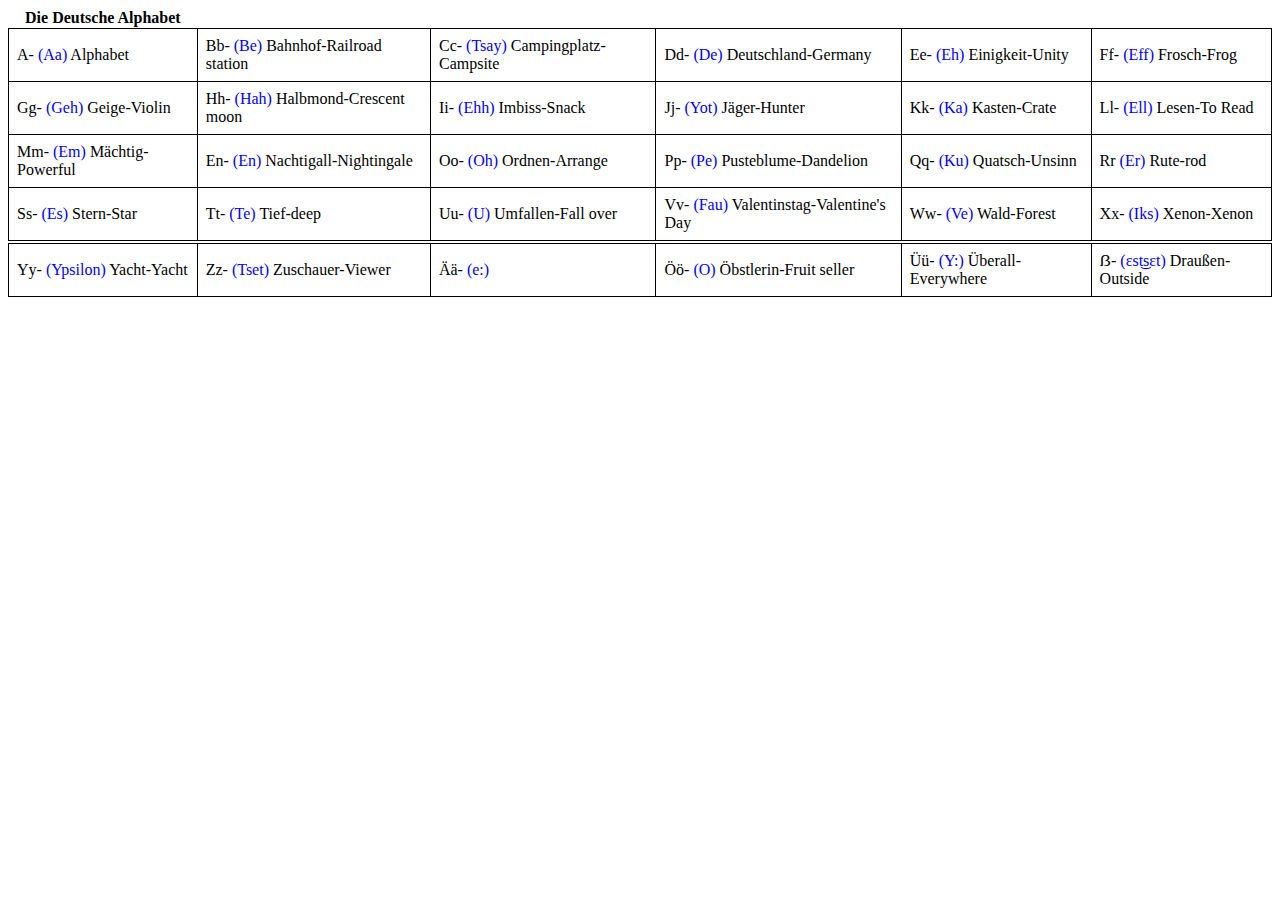
<file: Deutsch. lecktion 1.html>
<!DOCTYPE html>
<html lang="en">
<head>
    <meta charset="UTF-8">
    <meta name="viewport" content="width=device-width, initial-scale=1.0">
    <title>Deutsch lektion 1</title>
    <link rel=stylesheet href="Css Files Deutsch/Deutsch lektion 1.css">
</head>
<body>

    <table class="Deutsche-Alphabet">
        <th>Die Deutsche Alphabet</th>
        <tr></tr>
            <td>
                A-
                <span 
                  onclick="document.getElementById('audioAa').play()" 
                  style="cursor: pointer; color: blue;">
                  (Aa)
                </span> Alphabet
                <audio id="audioAa" style="display: none;">
                  <source src="Voice covers Deutsch/Klaus-7634584.mp3" type="audio/mpeg">
                </audio>
              </td>
              <td>
                Bb-
                <span onclick="document.getElementById('audioBe').play()" style="cursor: pointer; color: blue;">
                  (Be)
                </span>
                Bahnhof-Railroad station
              
                <audio id="audioBe" style="display: none;">
                  <source src="Voice covers Deutsch/Klaus-7634817.mp3" type="audio/mpeg">
                </audio>
              </td>
              <td>
                Cc-
                <span onclick="document.getElementById('audioTsay').play()" style="cursor: pointer; color: blue;">
                  (Tsay)
                </span>
                Campingplatz-Campsite
              
                <audio id="audioTsay" style="display: none;">
                  <source src="Voice covers Deutsch/Klaus-7634934.mp3" type="audio/mpeg">
                </audio>
              </td>
              <td>
                Dd-
                <span onclick="document.getElementById('audioDe').play()" style="cursor: pointer; color: blue;">
                  (De)
                </span>
                Deutschland-Germany
              
                <audio id="audioDe" style="display: none;">
                  <source src="Voice covers Deutsch/Klaus-7635309.mp3" type="audio/mpeg">
                </audio>
              </td>
              <td>
                Ee-
                <span onclick="document.getElementById('audioEh').play()" style="cursor: pointer; color: blue;">
                  (Eh)
                </span>
                Einigkeit-Unity
              
                <audio id="audioEh" style="display: none;">
                  <source src="Voice covers Deutsch/Klaus-7635384.mp3" type="audio/mpeg">
                </audio>
              </td>
              <td>
                Ff-
                <span onclick="document.getElementById('audioEff').play()" style="cursor: pointer; color: blue;">
                  (Eff)
                </span>
                Frosch-Frog
              
                <audio id="audioEff" style="display: none;">
                  <source src="Voice covers Deutsch/Klaus-7635438.mp3" type="audio/mpeg">
                </audio>
              </td>
            </tr>
            <tr>
                <td>
                    Gg-
                    <span onclick="document.getElementById('audioGeh').play()" style="cursor: pointer; color: blue;">
                      (Geh)
                    </span>
                    Geige-Violin
                  
                    <audio id="audioGeh" style="display: none;">
                      <source src="Voice covers Deutsch/Klaus-7635501.mp3" type="audio/mpeg">
                    </audio></td>
                    <td>
                        Hh-
                        <span onclick="document.getElementById('audioHah').play()" style="cursor: pointer; color: blue;">
                          (Hah)
                        </span>
                        Halbmond-Crescent moon
                      
                        <audio id="audioHah" style="display: none;">
                          <source src="Voice covers Deutsch/Klaus-7635601.mp3" type="audio/mpeg">
                        </audio></td>
                        <td>
                            Ii-
                            <span onclick="document.getElementById('audioEhh').play()" style="cursor: pointer; color: blue;">
                              (Ehh)
                            </span>
                            Imbiss-Snack
                          
                            <audio id="audioEhh" style="display: none;">
                              <source src="Voice covers Deutsch/Klaus-7635645.mp3" type="audio/mpeg">
                            </audio>
                          </td>
                        <td>
                            Jj-
                            <span onclick="document.getElementById('audioYot').play()" style="cursor: pointer; color: blue;">
                              (Yot)
                            </span>
                            Jäger-Hunter
                          
                            <audio id="audioYot" style="display: none;">
                              <source src="Voice covers Deutsch/Klaus-7635719.mp3" type="audio/mpeg">
                            </audio></td>
                            <td>
                                Kk-
                                <span onclick="document.getElementById('audioKa').play()" style="cursor: pointer; color: blue;">
                                  (Ka)
                                </span>
                                Kasten-Crate
                              
                                <audio id="audioKa" style="display: none;">
                                  <source src="Voice covers Deutsch/Klaus-7635786.mp3" type="audio/mpeg">
                                </audio>
                            </td></audio>
                            <td>
                                Ll-
                                <span onclick="document.getElementById('audioEll').play()" style="cursor: pointer; color: blue;">
                                  (Ell)
                                </span>
                                Lesen-To Read
                              
                                <audio id="audioEll" style="display: none;">
                                  <source src="Voice covers Deutsch/Klaus-7635804.mp3" type="audio/mpeg">
                                </audio>
                            </td></tr>
                            <tr>
                                <td>
                                    Mm-
                                    <span onclick="document.getElementById('audioEm').play()" style="cursor: pointer; color: blue;">
                                      (Em)
                                    </span>
                                    Mächtig-Powerful
                                  
                                    <audio id="audioEm" style="display: none;">
                                      <source src="Voice covers Deutsch/Klaus-7637290.mp3" type="audio/mpeg">
                                    </audio></td>
                                    <td>
                                        En-
                                        <span onclick="document.getElementById('audioEn').play()" style="cursor: pointer; color: blue;">
                                          (En)
                                        </span>
                                        Nachtigall-Nightingale
                                        <audio id="audioEn" style="display: none;">
                                            <source src="Voice covers Deutsch/Klaus-7637360.mp3" type="audio/mpeg">
                                        </audio></td>
                                        <td>
                                            Oo-
                                            <span onclick="document.getElementById('audioOh').play()" style="cursor: pointer; color: blue;">
                                              (Oh)
                                            </span>
                                            Ordnen-Arrange
                                          
                                            <audio id="audioOh" style="display: none;">
                                              <source src="Voice covers Deutsch/Klaus-7637403.mp3" type="audio/mpeg">
                                            </audio></td>
                                            <td>
                                                Pp-
                                                <span onclick="document.getElementById('audioPe').play()" style="cursor: pointer; color: blue;">
                                                  (Pe)
                                                </span>
                                                Pusteblume-Dandelion
                                                <audio id="audioPe" style="display: none;">
                                                    <source src="Voice covers Deutsch/Klaus-7637465.mp3" type="audio/mpeg">
                                                </audio></td>
                                          <td>
                                            Qq-
                                            <span onclick="document.getElementById('audioKu').play()" style="cursor: pointer; color: blue;">
                                              (Ku)
                                            </span>
                                            Quatsch-Unsinn
                                            <audio id="audioKu" style="display: none;">
                                              <source src="Voice covers Deutsch/Klaus-7637517.mp3" type="audio/mpeg">
                                            </audio></td>
                                            <td>
                                                Rr
                                                <span onclick="document.getElementById('audioEr').play()" style="cursor: pointer; color: blue;">
                                                  (Er)
                                                </span>
                                                Rute-rod
                                                <audio id="audioEr" style="display: none;">
                                                    <source src="Voice covers Deutsch/Klaus-7637549.mp3" type="audio/mpeg">
                                                </audio></td></tr>
                                                <tr>
                                                    <td>
                                                        Ss-
                                                        <span onclick="document.getElementById('audioEs').play()" style="cursor: pointer; color: blue;">
                                                          (Es)
                                                        </span>
                                                        Stern-Star
                                                      
                                                        <audio id="audioEs" style="display: none;">
                                                          <source src="Voice covers Deutsch/Klaus-7637608.mp3" type="audio/mpeg">
                                                        </audio></td>
                                                        <td>
                                                            Tt-
                                                            <span onclick="document.getElementById('audioTe').play()" style="cursor: pointer; color: blue;">
                                                              (Te)
                                                            </span>
                                                            Tief-deep
                                                            <audio id="audioTe" style="display: none;">
                                                                <source src="Voice covers Deutsch/Klaus-7639137.mp3" type="audio/mpeg">
                                                            </audio></td>
                                                      <td>
                                                        Uu-
                                                        <span onclick="document.getElementById('audioUu').play()" style="cursor: pointer; color: blue;">
                                                          (U)
                                                        </span>
                                                        Umfallen-Fall over
                                                        <audio id="audioUu" style="display: none;">
                                                          <source src="Voice covers Deutsch/Klaus-7639179.mp3" type="audio/mpeg">
                                                        </audio>
                                                        <td>
                                                            Vv-
                                                            <span onclick="document.getElementById('audioVv').play()" style="cursor: pointer; color: blue;">
                                                              (Fau)
                                                            </span>
                                                            Valentinstag-Valentine's Day
                                                            <audio id="audioVv" style="display: none;">
                                                                <source src="Voice covers Deutsch/Klaus-7639226.mp3" type="audio/mpeg">
                                                            </audio></td>
                                                            <td>
                                                                Ww-
                                                                <span onclick="document.getElementById('audioVe').play()" style="cursor: pointer; color: blue;">
                                                                  (Ve)
                                                                </span>
                                                                Wald-Forest
                                                              
                                                                <audio id="audioVe" style="display: none;">
                                                                  <source src="Voice covers Deutsch/Klaus-7639270.mp3" type="audio/mpeg">
                                                                </audio></td>
                                                                <td>
                                                                    Xx-
                                                                    <span onclick="document.getElementById('audioIks').play()" style="cursor: pointer; color: blue;">
                                                                      (Iks)
                                                                    </span>
                                                                    Xenon-Xenon
                                                                    <audio id="audioIks" style="display: none;">
                                                                      <source src="Voice covers Deutsch/Klaus-7639292.mp3" type="audio/mpeg">
                                                                    </audio></td></tr>
                                                                    <th>
                                                                    <tr>
                                                                    <td>Yy-
                                                                    <span onclick="document.getElementById('audioYpsilon').play()" style="cursor: pointer; color: blue;">
                                                                      (Ypsilon)
                                                                    </span>
                                                                    Yacht-Yacht
                                                                    <audio id="audioYpsilon" style="display: none;">
                                                                      <source src="Voice covers Deutsch/Klaus-7639322.mp3" type="audio/mpeg">
                                                                    </audio></td>
                                                                    <td>
                                                                        Zz-
                                                                        <span onclick="document.getElementById('audioTset').play()" style="cursor: pointer; color: blue;">
                                                                          (Tset)
                                                                        </span>
                                                                        Zuschauer-Viewer
                                                                        <audio id="audioTset" style="display: none;">
                                                                          <source src="Voice covers Deutsch/Klaus-7639365.mp3" type="audio/mpeg">
                                                                        </audio></td>
                                                                        <td>
                                                                            Ää-
                                                                            <span onclick="document.getElementById('audioAe').play()" style="cursor: pointer; color: blue;">
                                                                              (e:)
                                                                            </span>
                                                                          
                                                                            <audio id="audioAe" style="display: none;">
                                                                              <source src="Voice covers Deutsch/Klaus-7639403.mp3" type="audio/mpeg">
                                                                            </audio></td>
                                                                            <td>
                                                                                Öö-
                                                                                <span onclick="document.getElementById('audioOe').play()" style="cursor: pointer; color: blue;">
                                                                                  (O)
                                                                                </span>
                                                                                Öbstlerin-Fruit seller
                                                                                <audio id="audioOe" style="display: none;">
                                                                                  <source src="Voice covers Deutsch/Klaus-7642244.mp3" type="audio/mpeg">
                                                                                </audio></td>
                                                                                <td>
                                                                                  Üü-
                                                                                  <span onclick="document.getElementById('audioUe').play()" style="cursor: pointer; color: blue;">
                                                                                    (Y:)
                                                                                  </span>
                                                                                  Überall-Everywhere
                                                                                  
                                                                                  <audio id="audioUe" style="display: none;">
                                                                                    <source src="Voice covers Deutsch/Klaus-7642412.mp3" type="audio/mpeg">
                                                                                  </audio></td>
                                                                                  <td>
                                                                                    ẞ-
                                                                                    <span onclick="document.getElementById('audioEszett').play()" style="cursor: pointer; color: blue;">
                                                                                      (ɛst͜sɛt)
                                                                                    </span>
                                                                                    Draußen-Outside
                                                                                    <audio id="audioEszett" style="display: none;">
                                                                                      <source src="Voice covers Deutsch/Klaus-7642488.mp3" type="audio/mpeg">
                                                                                    </audio></td></tr>
                                                                            

</html>                                                     </tr></th>
    </table>
</body>
</html></audio>
</file>
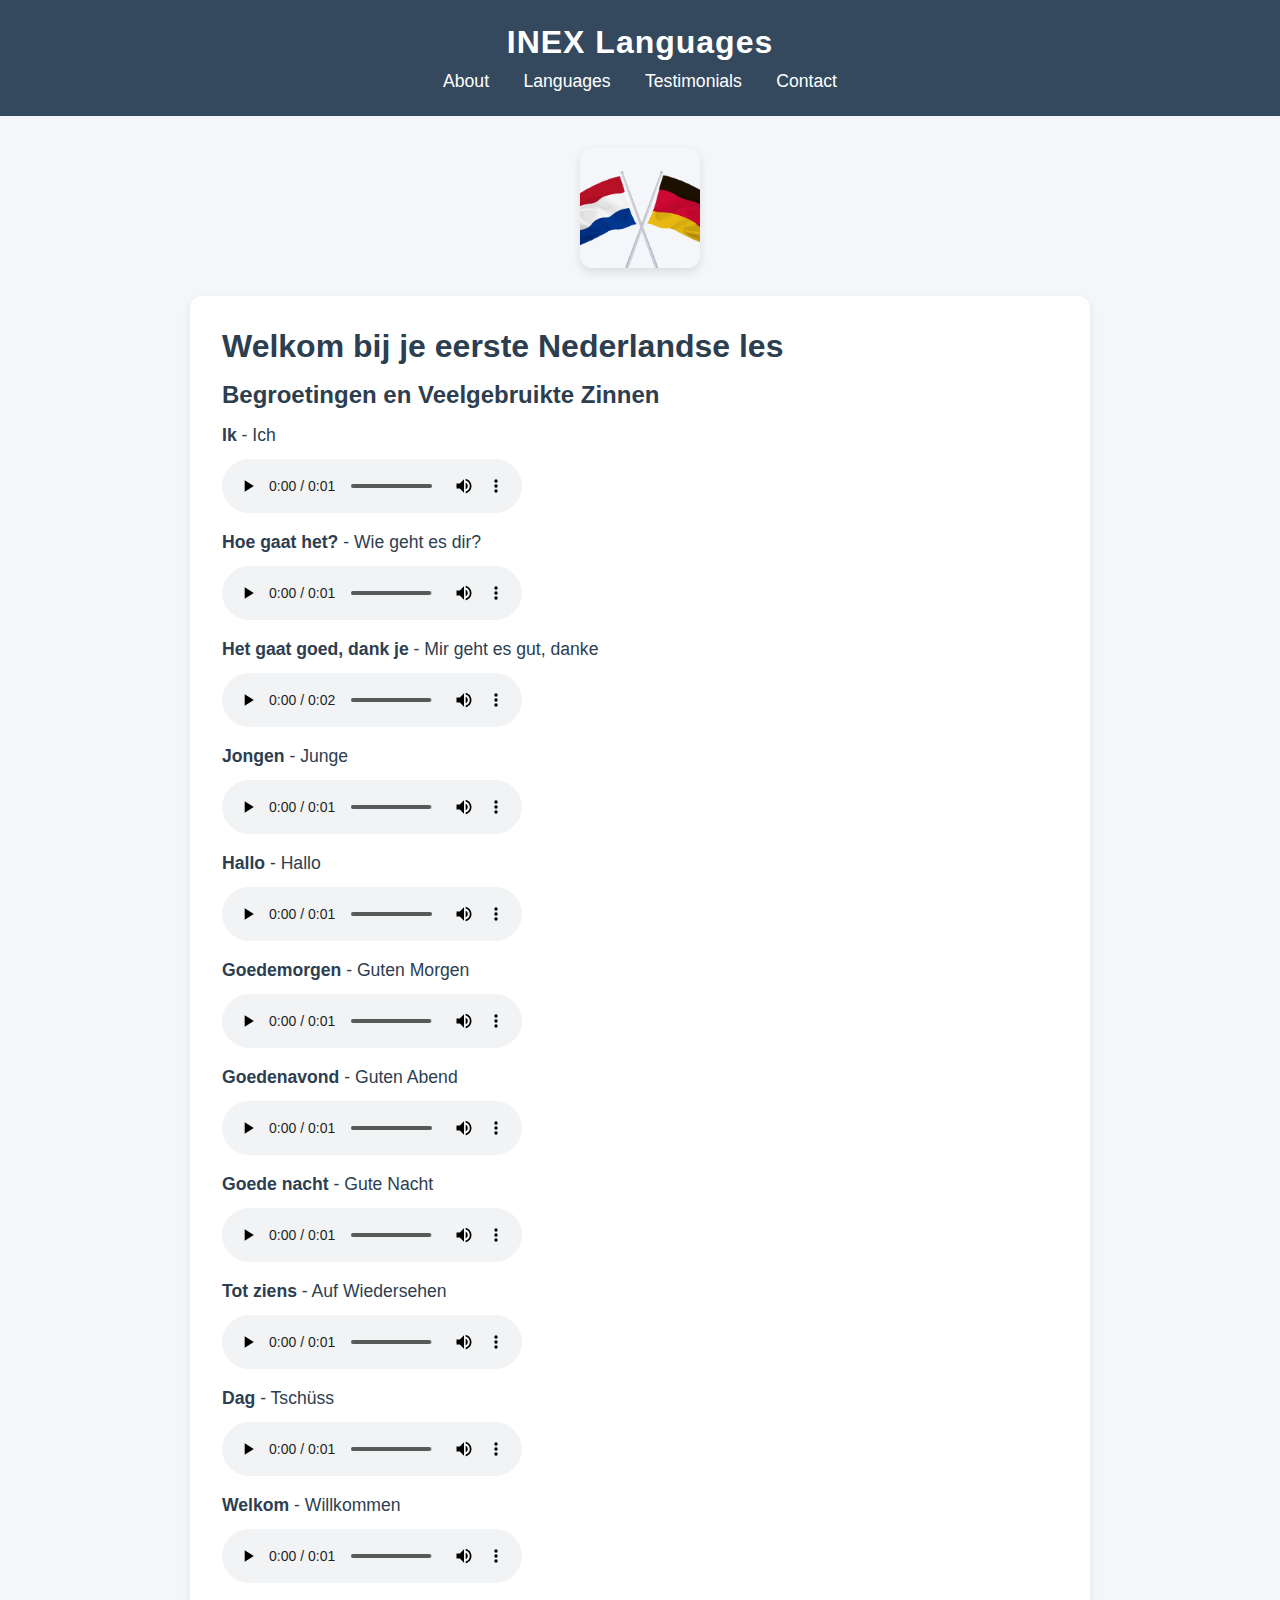
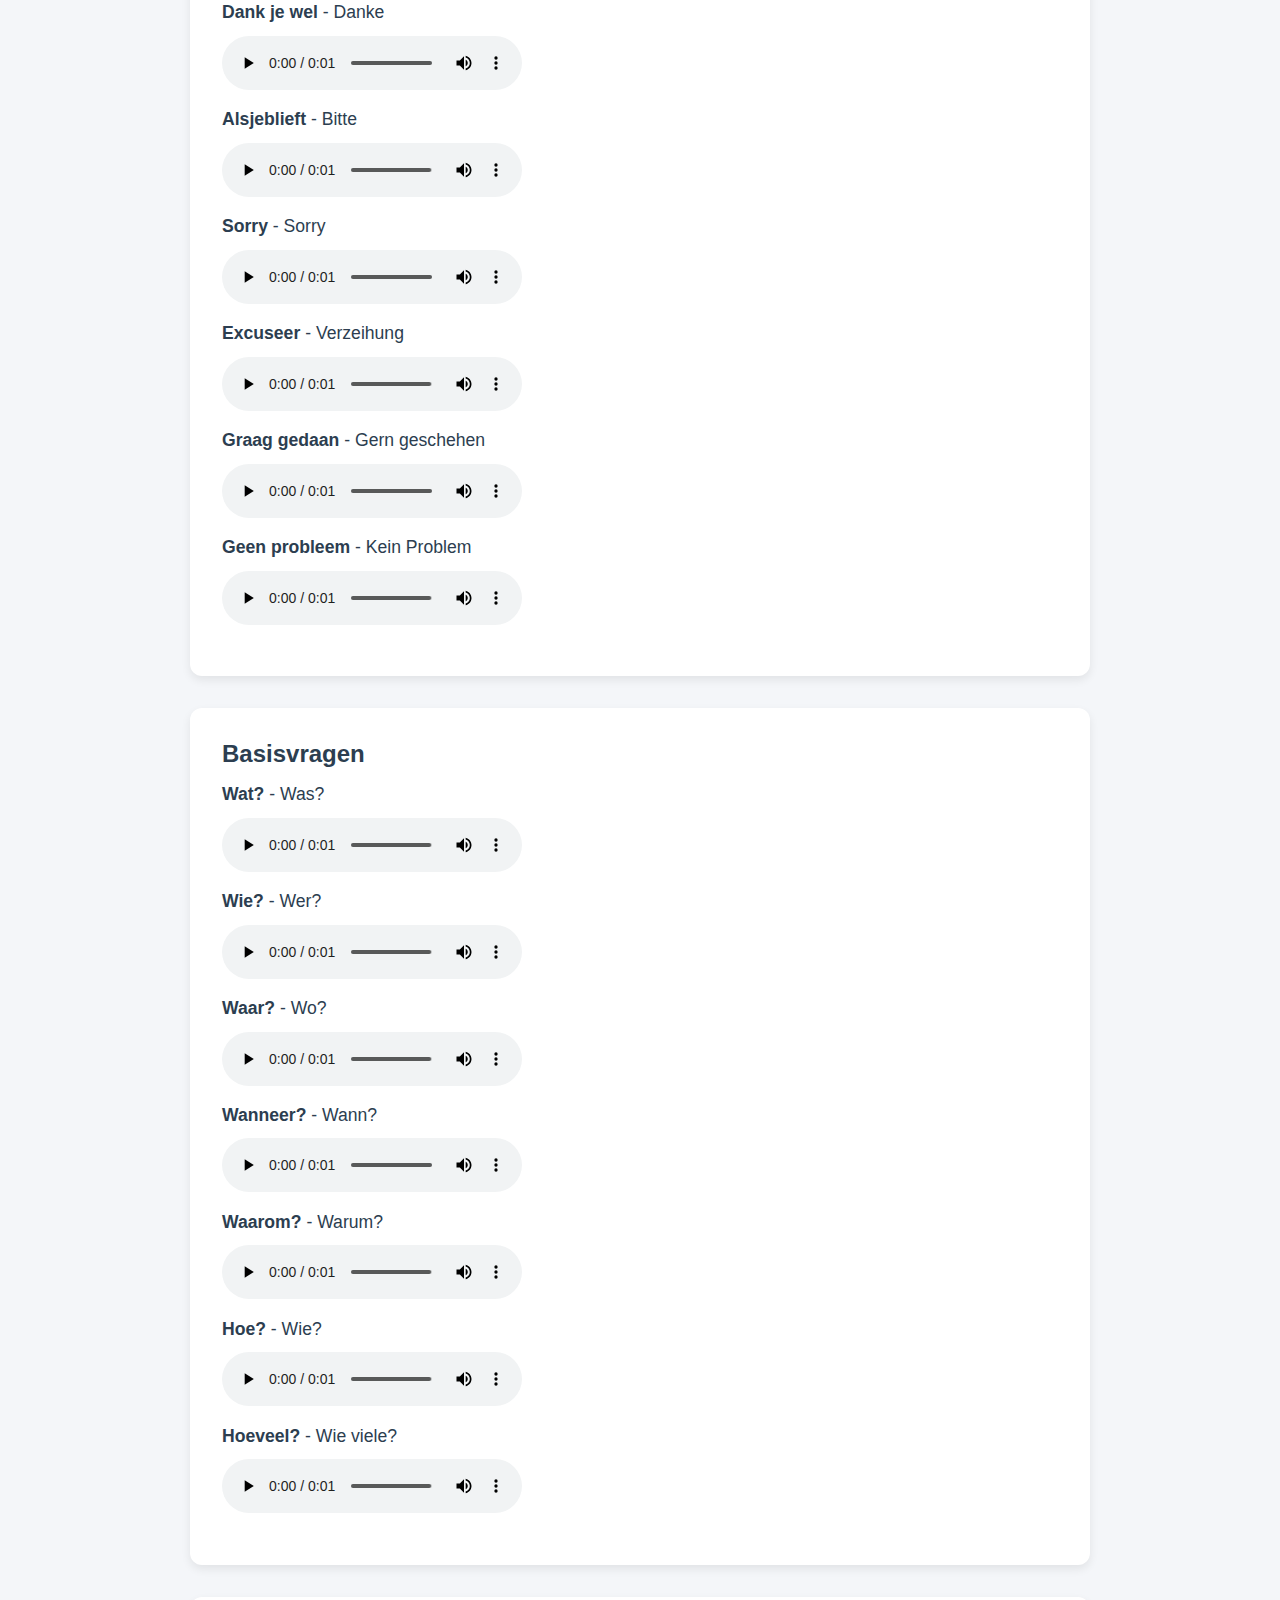
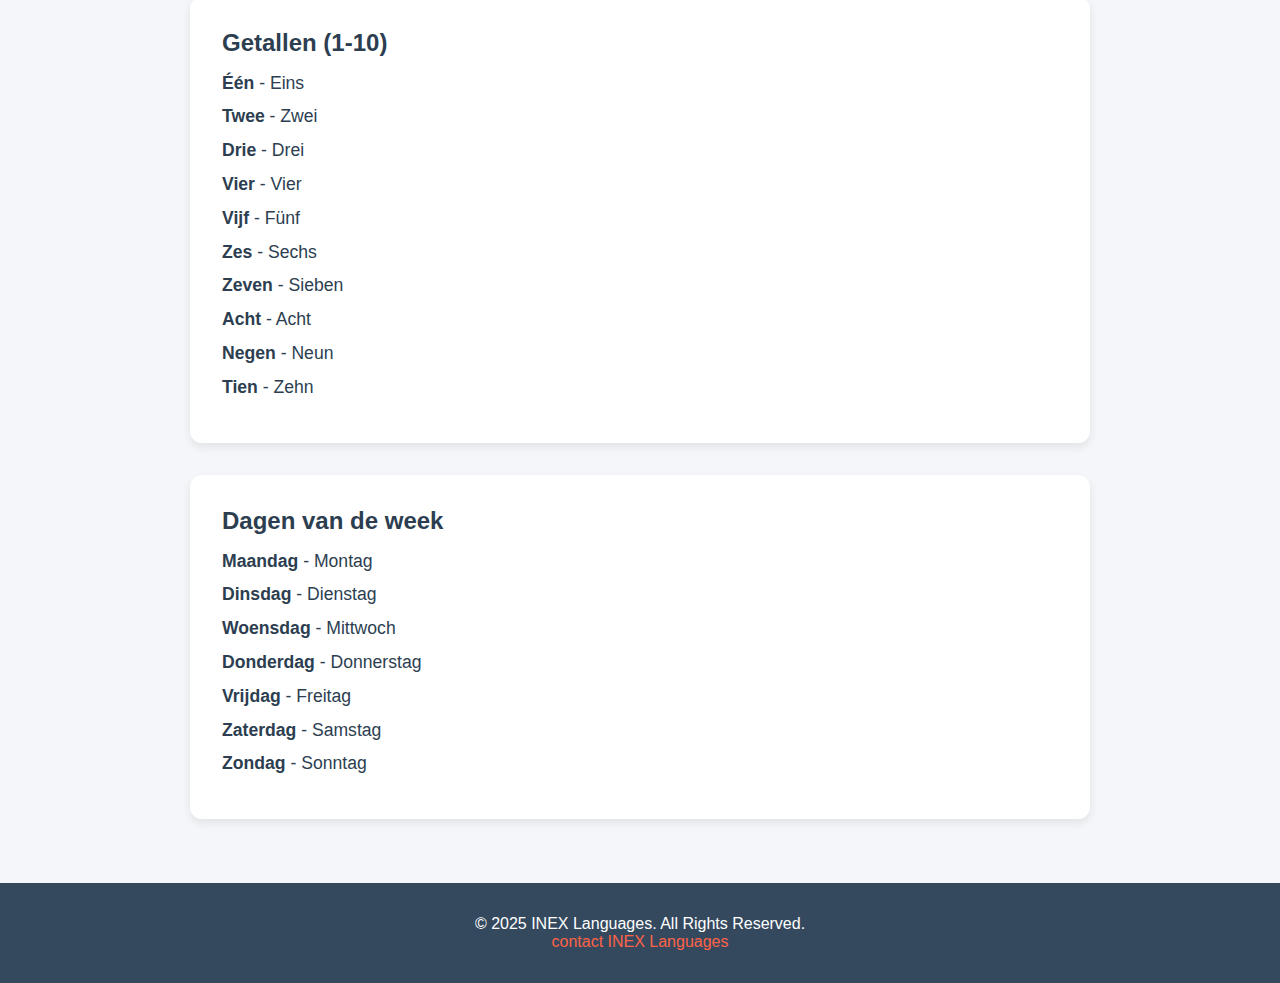
<file: Dutch lesson 1.html>
<!DOCTYPE html>
<html lang="en">
<head>
    <meta charset="UTF-8">
    <meta name="viewport" content="width=device-width, initial-scale=1.0">
    <meta name="description" content="Learn Dutch with INEX Languages. Explore useful phrases, numbers, and days of the week.">
    <title>INEX Languages - Dutch Lesson</title>
    <link rel="stylesheet" href="Css files/Dutch lesson 1.css">
</head>
<body>

    <!-- Header Section -->
    <header>
        <nav class="navbar" aria-label="Main Navigation">
            <div class="logo">
                <h1>INEX Languages</h1>
            </div>
            <ul class="nav-links">
                <li><a href="#about" aria-label="About Us">About</a></li>
                <li><a href="#languages" aria-label="Languages Offered">Languages</a></li>
                <li><a href="#testimonials" aria-label="Customer Testimonials">Testimonials</a></li>
                <li><a href="#contact" aria-label="Contact Us">Contact</a></li>
            </ul>
        </nav>
    </header>
    <main>
        <div class="center-content">
        <!-- Small Image at the Beginning -->
        <img src="Images/pixta_78657626_S.png" alt="Netherlands and Germany Flag" class="lesson-image"/>

        <!-- First Section: Greetings -->
        <section class="lesson-section">
            <h1>Welkom bij je eerste Nederlandse les</h1>
            <h2>Begroetingen en Veelgebruikte Zinnen</h2>
            <ul>
                <li><strong>Ik</strong> - Ich</li>
                <audio controls>
                    <source src="Voice Covers/Voice covers L1/Luc-7235659.mp3" type="audio/mpeg">
                </audio>
                <li><strong>Hoe gaat het?</strong> - Wie geht es dir?</li>
                <audio controls>
                    <source src="Voice Covers/Voice covers L1/Luc-7235724.mp3" type="audio/mpeg">
                </audio>
                <li><strong>Het gaat goed, dank je</strong> - Mir geht es gut, danke</li>
                <audio controls>
                    <source src="Voice Covers/Voice covers L1/Luc-7235761.mp3" type="audio/mpeg">
                </audio>
                <li><strong>Jongen</strong> - Junge</li>
                <audio controls>
                    <source src="Voice Covers/Voice covers L1/Luc-7235773.mp3" type="audio/mpeg">
                </audio>
                <li><strong>Hallo</strong> - Hallo</li>
                <audio controls>
                    <source src="Voice Covers/Voice covers L1/Luc-7235789.mp3" type="audio/mpeg">
                </audio>
                <li><strong>Goedemorgen</strong> - Guten Morgen</li>
                <audio controls>
                    <source src="Voice Covers/Voice covers L1/Luc-7235809.mp3" type="audio/mpeg">
                </audio>
                <li><strong>Goedenavond</strong> - Guten Abend</li>
                <audio controls>
                    <source src="Voice Covers/Voice covers L1/Luc-7235830.mp3" type="audio/mpeg">
                </audio>
                <li><strong>Goede nacht</strong> - Gute Nacht</li>
                <audio controls>
                    <source src="Voice Covers/Voice covers L1/Luc-7235866.mp3" type="audio/mpeg">
                </audio>
                <li><strong>Tot ziens</strong> - Auf Wiedersehen</li>
                <audio controls>
                    <source src="Voice Covers/Voice covers L1/Luc-7235925.mp3" type="audio/mpeg">
                </audio>
                <li><strong>Dag</strong> - Tschüss</li>
                <audio controls>
                    <source src="Voice Covers/Voice covers L1/Luc-7236033.mp3" type="audio/mpeg">
                </audio>
                <li><strong>Welkom</strong> - Willkommen</li>
                <audio controls>
                    <source src="Voice Covers/Voice covers L1/Luc-7236043.mp3" type="audio/mpeg">
                </audio>
                <li><strong>Dank je wel</strong> - Danke</li>
                <audio controls>
                    <source src="Voice Covers/Voice covers L1/Luc-7238315.mp3" type="audio/mpeg">
                </audio>
                <li><strong>Alsjeblieft</strong> - Bitte</li>
                <audio controls>
                    <source src="Voice Covers/Voice covers L1/Luc-7238322.mp3" type="audio/mpeg">
                </audio>
                <li><strong>Sorry</strong> - Sorry</li>
                <audio controls>
                    <source src="Voice Covers/Voice covers L1/Luc-7238334.mp3" type="audio/mpeg">
                </audio>
                <li><strong>Excuseer</strong> - Verzeihung</li>
                <audio controls>
                    <source src="Voice Covers/Voice covers L1/Luc-7238343.mp3" type="audio/mpeg">
                </audio>
                <li><strong>Graag gedaan</strong> - Gern geschehen</li>
                <audio controls>
                    <source src="Voice Covers/Voice covers L1/Luc-7238361.mp3" type="audio/mpeg">
                </audio>
                <li><strong>Geen probleem</strong> - Kein Problem</li>
                <audio controls>
                    <source src="Voice Covers/Voice covers L1/Luc-7238377.mp3" type="audio/mpeg">
                </audio>
            </ul>
        </section>

        <!-- Second Section: Basic Questions -->
        <section class="lesson-section">
            <h2>Basisvragen</h2>
            <ul>
                <li><strong>Wat?</strong> - Was?</li>
                <audio controls>
                    <source src="Voice Covers/Voice covers L1/Luc-7238833.mp3" type="audio/mpeg">
                </audio>
                <li><strong>Wie?</strong> - Wer?</li>
                <audio controls>
                    <source src="Voice Covers/Voice covers L1/Luc-7238841.mp3" type="audio/mpeg">
                </audio>
                <li><strong>Waar?</strong> - Wo?</li>
                <audio controls>
                    <source src="Voice Covers/Voice covers L1/Luc-7238850.mp3" type="audio/mpeg">
                </audio>
                <li><strong>Wanneer?</strong> - Wann?</li>
                <audio controls>
                    <source src="Voice Covers/Voice covers L1/Luc-7238860.mp3" type="audio/mpeg">
                </audio>
                <li><strong>Waarom?</strong> - Warum?</li>
                <audio controls>
                    <source src="Voice Covers/Voice covers L1/Luc-7238871.mp3" type="audio/mpeg">
                </audio>
                <li><strong>Hoe?</strong> - Wie?</li>
                <audio controls>
                    <source src="Voice Covers/Voice covers L1/Luc-7238880.mp3" type="audio/mpeg">
                </audio>
                <li><strong>Hoeveel?</strong> - Wie viele?</li>
                <audio controls>
                    <source src="Voice Covers/Voice covers L1/Luc-7238886.mp3" type="audio/mpeg">
                </audio>
            </ul>
        </section>

        <!-- Third Section: Numbers 1-10 -->
        <section class="lesson-section">
            <h2>Getallen (1-10)</h2>
            <ul>
                <li><strong>Één</strong> - Eins</li>
                <li><strong>Twee</strong> - Zwei</li>
                <li><strong>Drie</strong> - Drei</li>
                <li><strong>Vier</strong> - Vier</li>
                <li><strong>Vijf</strong> - Fünf</li>
                <li><strong>Zes</strong> - Sechs</li>
                <li><strong>Zeven</strong> - Sieben</li>
                <li><strong>Acht</strong> - Acht</li>
                <li><strong>Negen</strong> - Neun</li>
                <li><strong>Tien</strong> - Zehn</li>
            </ul>
        </section>

        <!-- Fourth Section: Days of the Week -->
        <section class="lesson-section">
            <h2>Dagen van de week</h2>
            <ul>
                <li><strong>Maandag</strong> - Montag</li>
                <li><strong>Dinsdag</strong> - Dienstag</li>
                <li><strong>Woensdag</strong> - Mittwoch</li>
                <li><strong>Donderdag</strong> - Donnerstag</li>
                <li><strong>Vrijdag</strong> - Freitag</li>
                <li><strong>Zaterdag</strong> - Samstag</li>
                <li><strong>Zondag</strong> - Sonntag</li>
            </ul>
        </section>
    </div>
    </main>


    <!-- Footer Section -->
    <footer id="contact">
        <div class="container">
            <p>&copy; 2025 INEX Languages. All Rights Reserved.</p>
            <p><a href="mailto:inexlanguages@gmail.com">contact INEX Languages</a></p>
        </div>
    </footer>

</body>
</html>
</file>
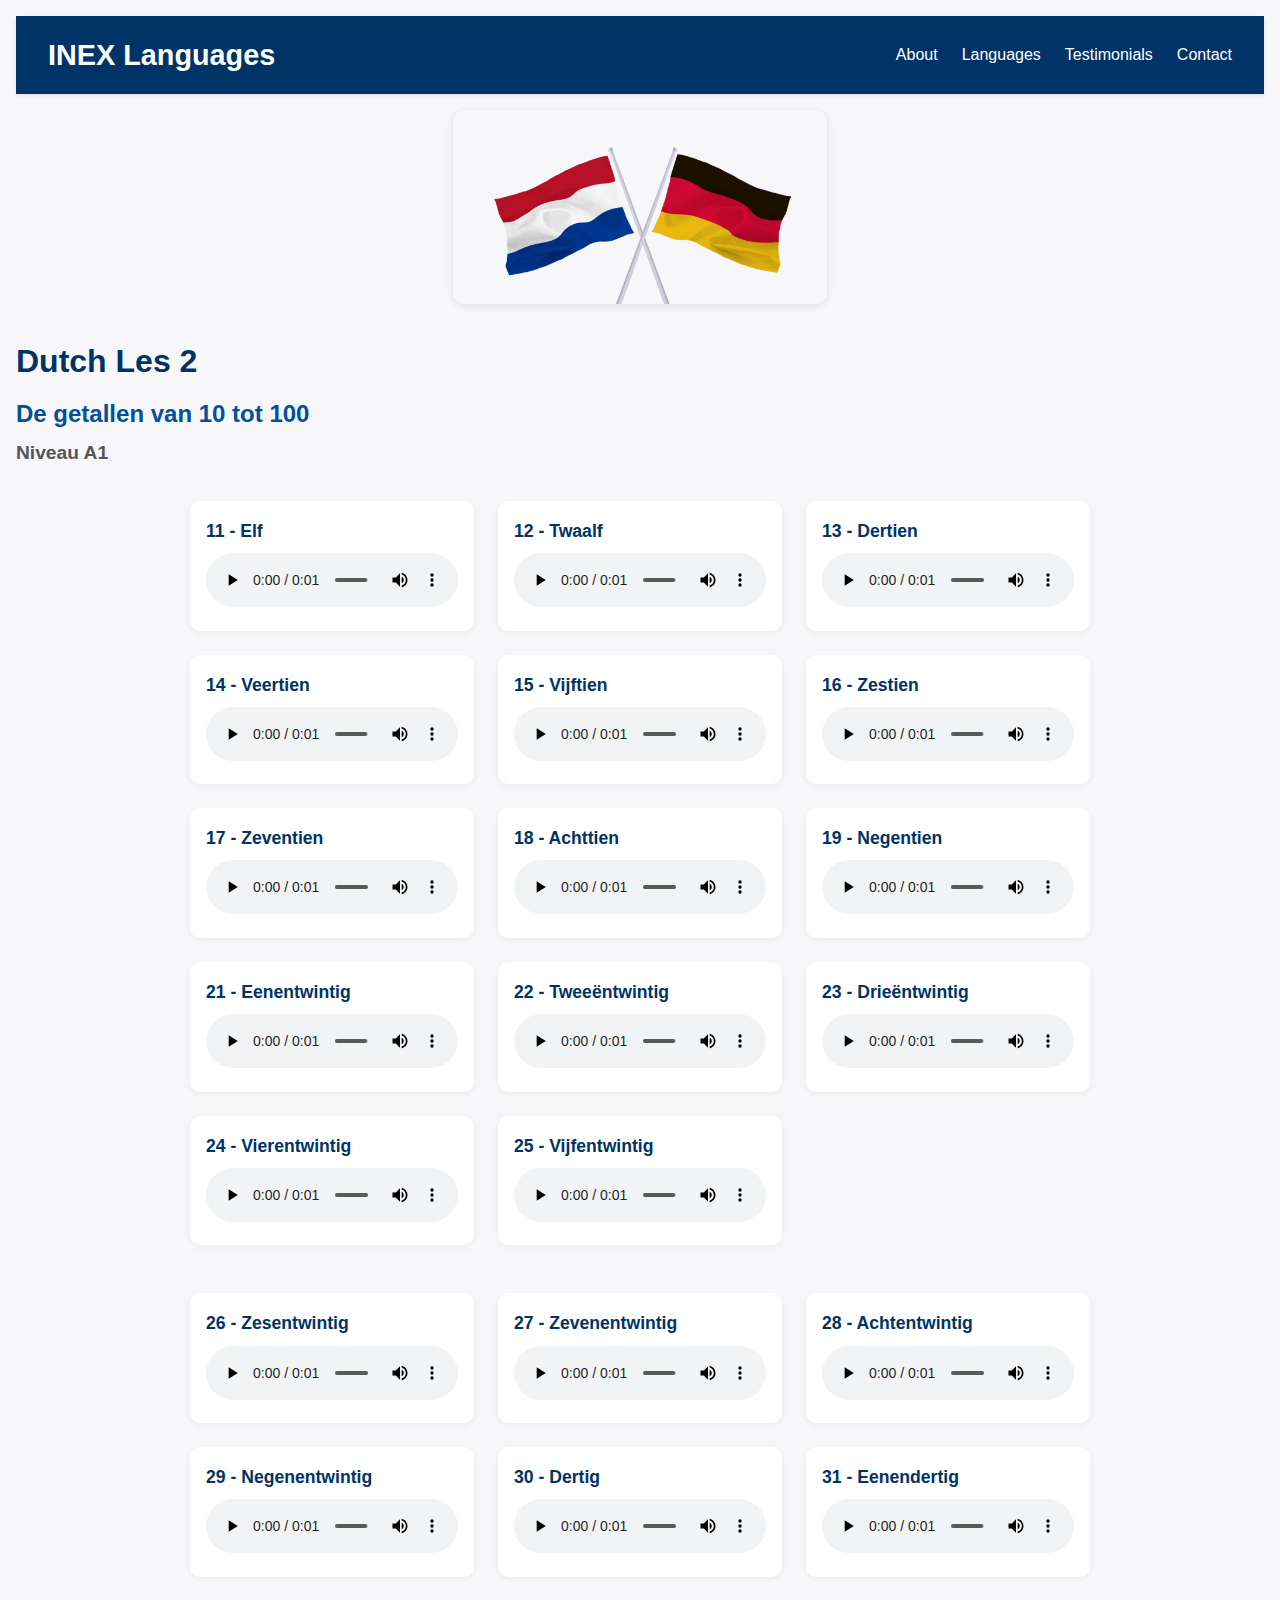
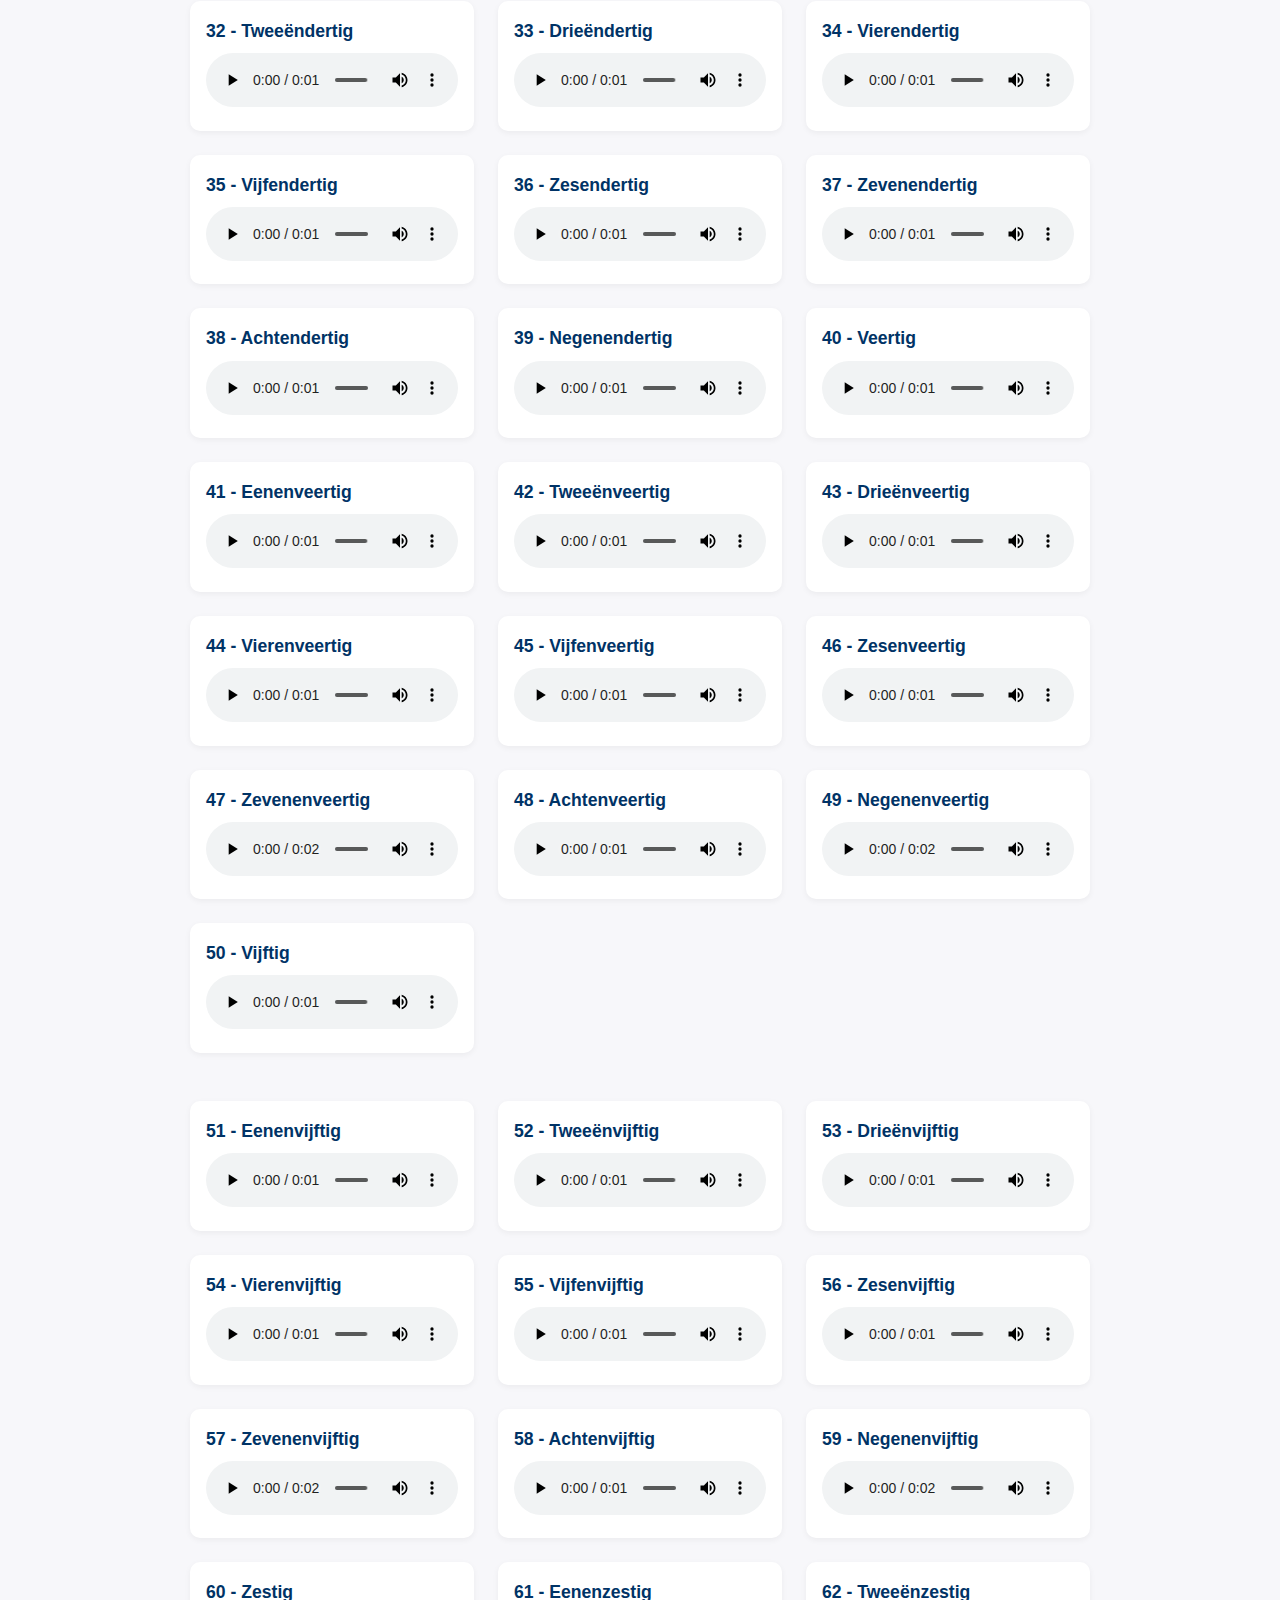
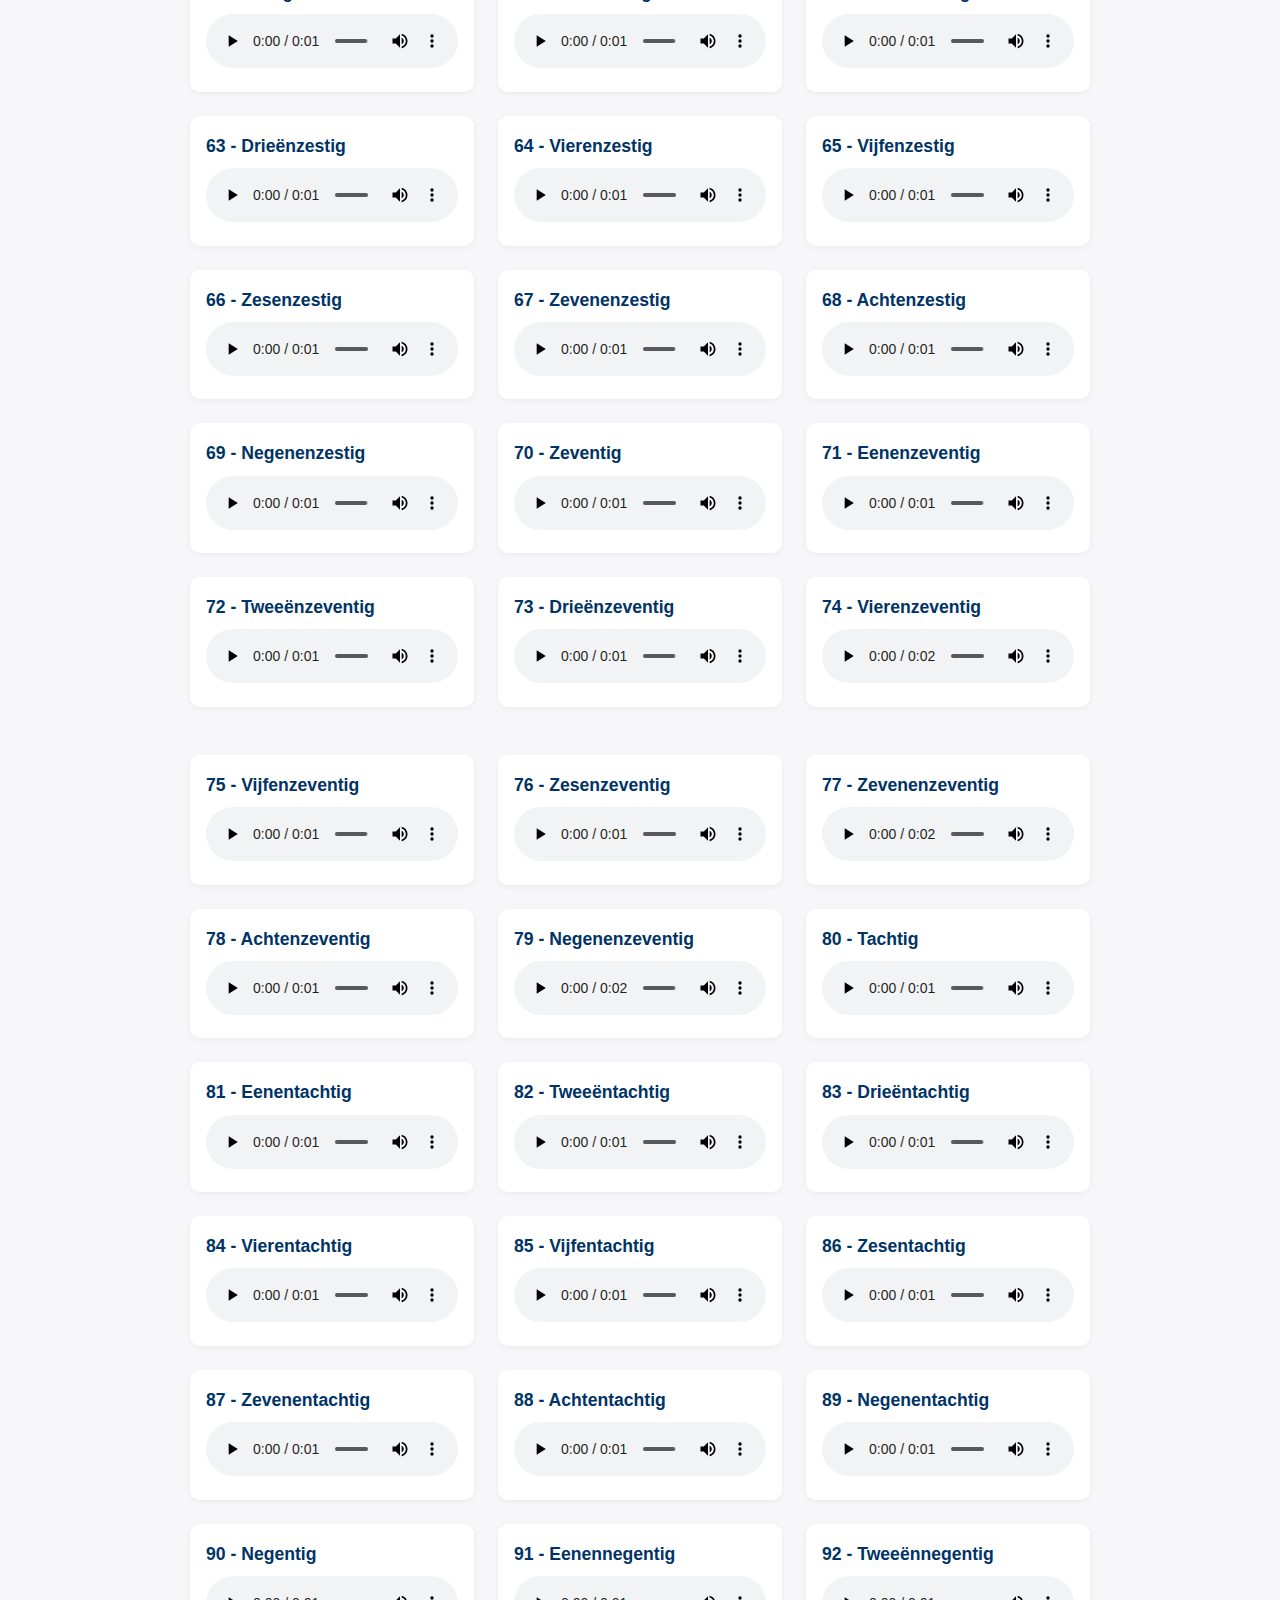
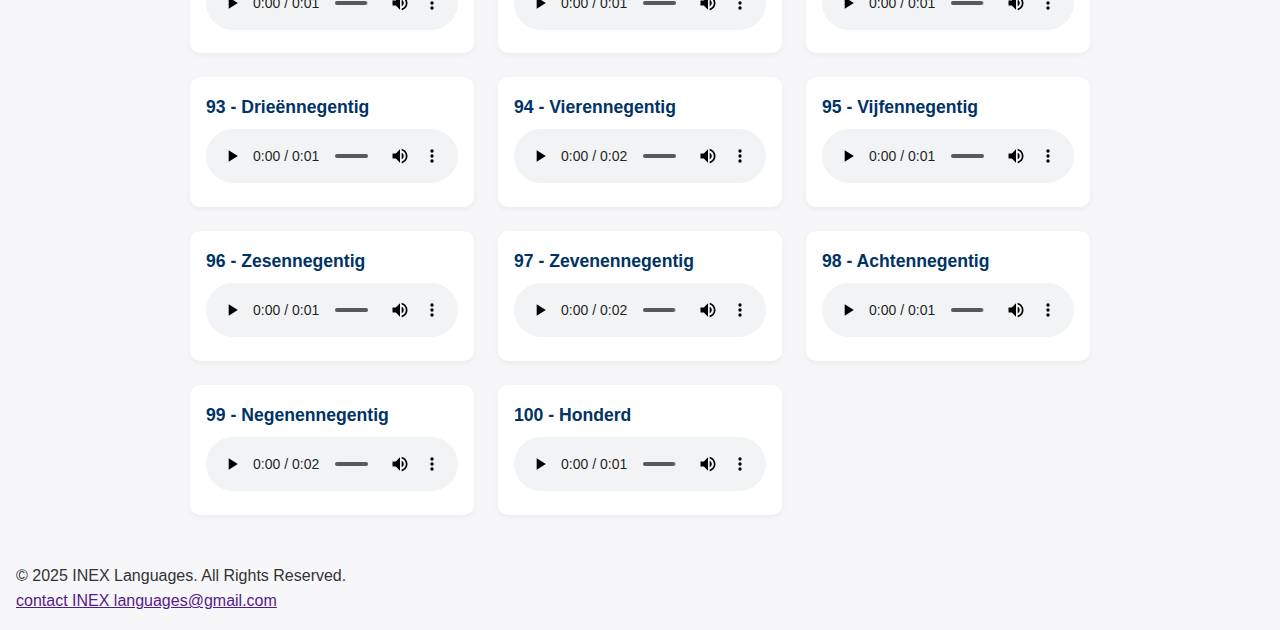
<file: Dutch lesson 2.html>
<!DOCTYPE html>
<html lang="en">
<head>
    <meta charset="UTF-8">
    <meta name="viewport" content="width=device-width, initial-scale=1.0">
    <meta name="description" content="Learn Dutch with INEX Languages. Explore useful phrases, numbers, and days of the week.">
    <title>INEX Languages - Dutch Lesson</title>
    <link rel="stylesheet" href="Css files/Lektion 2.css">
</head>
<body>

    <!-- Header Section -->
    <header>
        <nav class="navbar" aria-label="Main Navigation">
            <div class="logo">
                <h1>INEX Languages</h1>
            </div>
            <ul class="nav-links">
                <li><a href="#about" aria-label="About Us">About</a></li>
                <li><a href="#languages" aria-label="Languages Offered">Languages</a></li>
                <li><a href="#testimonials" aria-label="Customer Testimonials">Testimonials</a></li>
                <li><a href="#contact" aria-label="Contact Us">Contact</a></li>
            </ul>
        </nav>
    </header>
    
</body>
</html>

    <main>
        <img src="Images/pixta_78657626_S.png" alt="Netherlands and Germany Flag" class="lesson-image">
        
        <section class="lesson-section">
            <h1>Dutch Les 2</h1>
            <h2>De getallen van 10 tot 100</h2>
            <h3>Niveau A1</h3>
            
            <ul class="number-list">
                <li>
                    <span lang="nl">11 - Elf</span>
                    <audio controls>
                        <source src="Voice Covers/Luc-7022063.mp3" type="audio/mpeg">
                    </audio>
                </li>
                <li>
                    <span lang="nl">12 - Twaalf</span>
                    <audio controls>
                        <source src="Voice Covers/Luc-7022054.mp3" type="audio/mpeg">
                    </audio>
                </li>
                <li>
                    <span lang="nl">13 - Dertien</span>
                    <audio controls>
                        <source src="Voice Covers/Luc-7022329.mp3" type="audio/mpeg">
                    </audio>
                </li>
                <li>
                    <span lang="nl">14 - Veertien</span>
                    <audio controls>
                        <source src="Voice Covers/Luc-7022560.mp3" type="audio/mpeg">
                    </audio>
                </li>
                <li>
                    <span lang="nl">15 - Vijftien</span>
                    <audio controls>
                        <source src="Voice Covers/Luc-7027277.mp3" type="audio/mpeg">
                    </audio>
                </li>
                <li>
                    <span lang="nl">16 - Zestien</span>
                    <audio controls>
                        <source src="Voice Covers/Luc-7027283.mp3" type="audio/mpeg">
                    </audio>
                </li>
                <li>
                    <span lang="nl">17 - Zeventien</span>
                    <audio controls>
                        <source src="Voice Covers/Luc-7027297.mp3" type="audio/mpeg">
                    </audio>
                </li>
                <li>
                    <span lang="nl">18 - Achttien</span>
                    <audio controls>
                        <source src="Voice Covers/Luc-7027314.mp3" type="audio/mpeg">
                    </audio>
                </li>
                <li>
                    <span lang="nl">19 - Negentien</span>
                    <audio controls>
                        <source src="Voice Covers/Luc-7027442.mp3" type="audio/mpeg">
                    </audio>
                </li>
                <li>
                    <span lang="nl">21 - Eenentwintig</span>
                    <audio controls>
                        <source src="Voice Covers/Luc-7027472.mp3" type="audio/mpeg">
                    </audio>
                </li>
                <li>
                    <span lang="nl">22 - Tweeëntwintig</span>
                    <audio controls>
                        <source src="Voice Covers/Luc-7027498.mp3" type="audio/mpeg">
                    </audio>
                </li>
                <li>
                    <span lang="nl">23 - Drieëntwintig</span>
                    <audio controls>
                        <source src="Voice Covers/Luc-7027520.mp3" type="audio/mpeg">
                    </audio>
                </li>
                <li>
                    <span lang="nl">24 - Vierentwintig</span>
                    <audio controls>
                        <source src="Voice Covers/Luc-7042683.mp3" type="audio/mpeg">
                    </audio>
                </li>
                <li>
                    <span lang="nl">25 - Vijfentwintig</span>
                    <audio controls>
                        <source src="Voice Covers/Luc-7042698.mp3" type="audio/mpeg">
                    </audio>
                </li>
            </ul>
            </section>

            <section>
                <ul class="number-list 2 ">
                    <li>
                        <span lang="nl">26 - Zesentwintig</span>
                        <audio controls>
                            <source src="Voice Covers/Luc-7042712.mp3" type="audio/mpeg">
                        </audio>
                    </li>
                    <li>
                        <span lang="nl">27 - Zevenentwintig</span>
                        <audio controls>
                            <source src="Voice Covers/Luc-7042725.mp3" type="audio/mpeg">
                        </audio>
                    </li>
                    <li>
                        <span lang="nl">28 - Achtentwintig</span>
                        <audio controls>
                            <source src="Voice Covers/Luc-7042741.mp3" type="audio/mpeg">
                        </audio>
                    </li>
                    <li>
                        <span lang="nl">29 - Negenentwintig</span>
                        <audio controls>
                            <source src="Voice Covers/Luc-7042759.mp3" type="audio/mpeg">
                        </audio>
                    </li>
                    <li>
                        <span lang="nl">30 - Dertig</span>
                        <audio controls>
                            <source src="Voice Covers/Luc-7042769.mp3" type="audio/mpeg">
                        </audio>
                    </li>
                    <li>
                        <span lang="nl">31 - Eenendertig</span>
                        <audio controls>
                            <source src="Voice Covers/Luc-7042780.mp3" type="audio/mpeg">
                        </audio>
                    </li>
                    <li>
                        <span lang="nl">32 - Tweeëndertig</span>
                        <audio controls>
                            <source src="Voice Covers/Luc-7042790.mp3" type="audio/mpeg">
                        </audio>
                    </li>
                    <li>
                        <span lang="nl">33 - Drieëndertig</span>
                        <audio controls>
                            <source src="Voice Covers/Luc-7042806.mp3" type="audio/mpeg">
                        </audio>
                    </li>
                    <li>
                        <span lang="nl">34 - Vierendertig</span>
                        <audio controls>
                            <source src="Voice Covers/Luc-7042814.mp3" type="audio/mpeg">
                        </audio>
                    </li>
                    <li>
                        <span lang="nl">35 - Vijfendertig</span>
                        <audio controls>
                            <source src="Voice Covers/Luc-7042828.mp3" type="audio/mpeg">
                        </audio>
                    </li>
                    <li>
                        <span lang="nl">36 - Zesendertig</span>
                        <audio controls>
                            <source src="Voice Covers/Luc-7042836.mp3" type="audio/mpeg">
                        </audio>
                    </li>
                    <li>
                        <span lang="nl">37 - Zevenendertig</span>
                        <audio controls>
                            <source src="Voice Covers/Luc-7046194.mp3" type="audio/mpeg">
                        </audio>
                    </li>
                    <li>
                        <span lang="nl">38 - Achtendertig</span>
                        <audio controls>
                            <source src="Voice Covers/Luc-7046200.mp3" type="audio/mpeg">
                        </audio>
                    </li>
                    <li>
                        <span lang="nl">39 - Negenendertig</span>
                        <audio controls>
                            <source src="Voice Covers/Luc-7046206.mp3" type="audio/mpeg">
                        </audio>
                    </li>
                    <li>
                        <span lang="nl">40 - Veertig</span>
                        <audio controls>
                            <source src="Voice Covers/Luc-7046211.mp3" type="audio/mpeg">
                        </audio>
                    </li>
                    <li>
                        <span lang="nl">41 - Eenenveertig</span>
                        <audio controls>
                            <source src="Voice Covers/Luc-7046219.mp3" type="audio/mpeg">
                        </audio>
                    </li>
                    <li>
                        <span lang="nl">42 - Tweeënveertig</span>
                        <audio controls>
                            <source src="Voice Covers/Luc-7046225.mp3" type="audio/mpeg">
                        </audio>
                    </li>
                    <li>
                        <span lang="nl">43 - Drieënveertig</span>
                        <audio controls>
                            <source src="Voice Covers/Luc-7046234.mp3" type="audio/mpeg">
                        </audio>
                    </li>
                    <li>
                        <span lang="nl">44 - Vierenveertig</span>
                        <audio controls>
                            <source src="Voice Covers/Luc-7046238.mp3" type="audio/mpeg">
                        </audio>
                    </li>
                    <li>
                        <span lang="nl">45 - Vijfenveertig</span>
                        <audio controls>
                            <source src="Voice Covers/Luc-7046244.mp3" type="audio/mpeg">
                        </audio>
                    </li>
                    <li>
                        <span lang="nl">46 - Zesenveertig</span>
                        <audio controls>
                            <source src="Voice Covers/Luc-7046249.mp3" type="audio/mpeg">
                        </audio>
                    </li>
                    <li>
                        <span lang="nl">47 - Zevenenveertig</span>
                        <audio controls>
                            <source src="Voice Covers/Luc-7046263.mp3" type="audio/mpeg">
                        </audio>
                    </li>
                    <li>
                        <span lang="nl">48 - Achtenveertig</span>
                        <audio controls>
                            <source src="Voice Covers/Luc-7046266.mp3" type="audio/mpeg">
                        </audio>
                    </li>
                    <li>
                        <span lang="nl">49 - Negenenveertig</span>
                        <audio controls>
                            <source src="Voice Covers/Luc-7046272.mp3" type="audio/mpeg">
                        </audio>
                    </li>
                    <li>
                        <span lang="nl">50 - Vijftig</span>
                        <audio controls>
                            <source src="Voice Covers/Luc-7046278.mp3" type="audio/mpeg">
                        </audio>
                    </li>
                </ul>
            </section>
            
<section>
    <ul class="number-list 3 ">
        <li>
            <span lang="nl">51 - Eenenvijftig</span>
            <audio controls>
                <source src="Voice Covers/Luc-7046675.mp3" type="audio/mpeg">
            </audio>
        </li>
        <li>
            <span lang="nl">52 - Tweeënvijftig</span>
            <audio controls>
                <source src="Voice Covers/Luc-7046686.mp3" type="audio/mpeg">
            </audio>
        </li>
        <li>
            <span lang="nl">53 - Drieënvijftig</span>
            <audio controls>
                <source src="Voice Covers/Luc-7046699.mp3" type="audio/mpeg">
            </audio>
        </li>
        <li>
            <span lang="nl">54 - Vierenvijftig</span>
            <audio controls>
                <source src="Voice Covers/Luc-7046708.mp3" type="audio/mpeg">
            </audio>
        </li>
        <li>
            <span lang="nl">55 - Vijfenvijftig</span>
            <audio controls>
                <source src="Voice Covers/Luc-7046722.mp3" type="audio/mpeg">
            </audio>
        </li>
        <li>
            <span lang="nl">56 - Zesenvijftig</span>
            <audio controls>
                <source src="Voice Covers/Luc-7046736.mp3" type="audio/mpeg">
            </audio>
        </li>
        <li>
            <span lang="nl">57 - Zevenenvijftig</span>
            <audio controls>
                <source src="Voice Covers/Luc-7046748.mp3" type="audio/mpeg">
            </audio>
        </li>
        <li>
            <span lang="nl">58 - Achtenvijftig</span>
            <audio controls>
                <source src="Voice Covers/Luc-7046754.mp3" type="audio/mpeg">
            </audio>
        </li>
        <li>
            <span lang="nl">59 - Negenenvijftig</span>
            <audio controls>
                <source src="Voice Covers/Luc-7046790.mp3" type="audio/mpeg">
            </audio>
        </li>
        <li>
            <span lang="nl">60 - Zestig</span>
            <audio controls>
                <source src="Voice Covers/Luc-7046797.mp3" type="audio/mpeg">
            </audio>
        </li>
        <li>
            <span lang="nl">61 - Eenenzestig</span>
            <audio controls>
                <source src="Voice Covers/Luc-7046807.mp3" type="audio/mpeg">
            </audio>
        </li>
        <li>
            <span lang="nl">62 - Tweeënzestig</span>
            <audio controls>
                <source src="Voice Covers/Luc-7046819.mp3" type="audio/mpeg">
            </audio>
        </li>
        <li>
            <span lang="nl">63 - Drieënzestig</span>
            <audio controls>
                <source src="Voice Covers/Luc-7046830.mp3" type="audio/mpeg">
            </audio>
        </li>
        <li>
            <span lang="nl">64 - Vierenzestig</span>
            <audio controls>
                <source src="Voice Covers/Luc-7046836.mp3" type="audio/mpeg">
            </audio>
        </li>
        <li>
            <span lang="nl">65 - Vijfenzestig</span>
            <audio controls>
                <source src="Voice Covers/Luc-7046845.mp3" type="audio/mpeg">
            </audio>
        </li>
        <li>
            <span lang="nl">66 - Zesenzestig</span>
            <audio controls>
                <source src="Voice Covers/Luc-7046863.mp3" type="audio/mpeg">
            </audio>
        </li>
        <li>
            <span lang="nl">67 - Zevenenzestig</span>
            <audio controls>
                <source src="Voice Covers/Luc-7046890.mp3" type="audio/mpeg">
            </audio>
        </li>
        <li>
            <span lang="nl">68 - Achtenzestig</span>
            <audio controls>
                <source src="Voice Covers/Luc-7046895.mp3" type="audio/mpeg">
            </audio>
        </li>
        <li>
            <span lang="nl">69 - Negenenzestig</span>
            <audio controls>
                <source src="Voice Covers/Luc-7046909.mp3" type="audio/mpeg">
            </audio>
        </li>
        <li>
            <span lang="nl">70 - Zeventig</span>
            <audio controls>
                <source src="Voice Covers/Luc-7046925.mp3" type="audio/mpeg">
            </audio>
        </li>
        <li>
            <span lang="nl">71 - Eenenzeventig</span>
            <audio controls>
                <source src="Voice Covers/Luc-7046938.mp3" type="audio/mpeg">
            </audio>
        </li>
        <li>
            <span lang="nl">72 - Tweeënzeventig</span>
            <audio controls>
                <source src="Voice Covers/Luc-7046945.mp3" type="audio/mpeg">
            </audio>
        </li>
        <li>
            <span lang="nl">73 - Drieënzeventig</span>
            <audio controls>
                <source src="Voice Covers/Luc-7046957.mp3" type="audio/mpeg">
            </audio>
        </li>
        <li>
            <span lang="nl">74 - Vierenzeventig</span>
            <audio controls>
                <source src="Voice Covers/Luc-7046965.mp3" type="audio/mpeg">
            </audio>
        </li>
    </ul>
</section>

<section>
    <ul class="number-list">
        <li>
            <span lang="nl">75 - Vijfenzeventig</span>
            <audio controls>
                <source src="Voice Covers/Luc-7046972.mp3" type="audio/mpeg">
            </audio>
        </li>
        <li>
            <span lang="nl">76 - Zesenzeventig</span>
            <audio controls>
                <source src="Voice Covers/Luc-7046982.mp3" type="audio/mpeg">
            </audio>
        </li>
        <li>
            <span lang="nl">77 - Zevenenzeventig</span>
            <audio controls>
                <source src="Voice Covers/Luc-7046991.mp3" type="audio/mpeg">
            </audio>
        </li>
        <li>
            <span lang="nl">78 - Achtenzeventig</span>
            <audio controls>
                <source src="Voice Covers/Luc-7047003.mp3" type="audio/mpeg">
            </audio>
        </li>
        <li>
            <span lang="nl">79 - Negenenzeventig</span>
            <audio controls>
                <source src="Voice Covers/Luc-7047013.mp3" type="audio/mpeg">
            </audio>
        </li>
        <li>
            <span lang="nl">80 - Tachtig</span>
            <audio controls>
                <source src="Voice Covers/Luc-7047030.mp3" type="audio/mpeg">
            </audio>
        </li>
        <li>
            <span lang="nl">81 - Eenentachtig</span>
            <audio controls>
                <source src="Voice Covers/Luc-7047048.mp3" type="audio/mpeg">
            </audio>
        </li>
        <li>
            <span lang="nl">82 - Tweeëntachtig</span>
            <audio controls>
                <source src="Voice Covers/Luc-7047058.mp3" type="audio/mpeg">
            </audio>
        </li>
        <li>
            <span lang="nl">83 - Drieëntachtig</span>
            <audio controls>
                <source src="Voice Covers/Luc-7047072.mp3" type="audio/mpeg">
            </audio>
        </li>
        <li>
            <span lang="nl">84 - Vierentachtig</span>
            <audio controls>
                <source src="Voice Covers/Luc-7047084.mp3" type="audio/mpeg">
            </audio>
        </li>
        <li>
            <span lang="nl">85 - Vijfentachtig</span>
            <audio controls>
                <source src="Voice Covers/Luc-7047096.mp3" type="audio/mpeg">
            </audio>
        </li>
        <li>
            <span lang="nl">86 - Zesentachtig</span>
            <audio controls>
                <source src="Voice Covers/Luc-7047103.mp3" type="audio/mpeg">
            </audio>
        </li>
        <li>
            <span lang="nl">87 - Zevenentachtig</span>
            <audio controls>
                <source src="Voice Covers/Luc-7047108.mp3" type="audio/mpeg">
            </audio>
        </li>
        <li>
            <span lang="nl">88 - Achtentachtig</span>
            <audio controls>
                <source src="Voice Covers/Luc-7047116.mp3" type="audio/mpeg">
            </audio>
        </li>
        <li>
            <span lang="nl">89 - Negenentachtig</span>
            <audio controls>
                <source src="Voice Covers/Luc-7047125.mp3" type="audio/mpeg">
            </audio>
        </li>
        <li>
            <span lang="nl">90 - Negentig</span>
            <audio controls>
                <source src="Voice Covers/Luc-7047136.mp3" type="audio/mpeg">
            </audio>
        </li>
        <li>
            <span lang="nl">91 - Eenennegentig</span>
            <audio controls>
                <source src="Voice Covers/Luc-7047171.mp3" type="audio/mpeg">
            </audio>
        </li>
        <li>
            <span lang="nl">92 - Tweeënnegentig</span>
            <audio controls>
                <source src="Voice Covers/Luc-7047182.mp3" type="audio/mpeg">
            </audio>
        </li>
        <li>
            <span lang="nl">93 - Drieënnegentig</span>
            <audio controls>
                <source src="Voice Covers/Luc-7047193.mp3" type="audio/mpeg">
            </audio>
        </li>
        <li>
            <span lang="nl">94 - Vierennegentig</span>
            <audio controls>
                <source src="Voice Covers/Luc-7047206.mp3" type="audio/mpeg">
            </audio>
        </li>
        <li>
            <span lang="nl">95 - Vijfennegentig</span>
            <audio controls>
                <source src="Voice Covers/Luc-7047223.mp3" type="audio/mpeg">
            </audio>
        </li>
        <li>
            <span lang="nl">96 - Zesennegentig</span>
            <audio controls>
                <source src="Voice Covers/Luc-7047236.mp3" type="audio/mpeg">
            </audio>
        </li>
        <li>
            <span lang="nl">97 - Zevenennegentig</span>
            <audio controls>
                <source src="Voice Covers/Luc-7047248.mp3" type="audio/mpeg">
            </audio>
        </li>
        <li>
            <span lang="nl">98 - Achtennegentig</span>
            <audio controls>
                <source src="Voice Covers/Luc-7047261.mp3" type="audio/mpeg">
            </audio>
        </li>
        <li>
            <span lang="nl">99 - Negenennegentig</span>
            <audio controls>
                <source src="Voice Covers/Luc-7047268.mp3" type="audio/mpeg">
            </audio>
        </li>
        <li>
            <span lang="nl">100 - Honderd</span>
            <audio controls>
                <source src="Voice Covers/Luc-7047286.mp3" type="audio/mpeg">
            </audio>
        </li>
    </ul>
</section>


   <!-- Footer Section -->
   <footer id="contact">
    <div class="container">
        <p>&copy; 2025 INEX Languages. All Rights Reserved.</p>
        <p><a href="">contact INEX languages@gmail.com</a></p>
    </div>
</footer>
</body>
</html>
</file>
<file: Css Files Deutsch/Deutsch lektion 1.css>
.Deutsche-Alphabet {
    border-collapse: collapse;
    width: 100%;
}

.tr, td {
    border: 1px solid #000;
    padding: 8px;
}
</file>
<file: Css files/Dutch lesson 1.css>
/* === General Reset and Body === */
* {
    margin: 0;
    padding: 0;
    box-sizing: border-box;
}

body {
    font-family: 'Segoe UI', Tahoma, Geneva, Verdana, sans-serif;
    display: flex;
    flex-direction: column;
    align-items: center;
    background-color: #f4f6f9;
    color: #2c3e50;
    min-height: 100vh;
}

/* === Header === */
header {
    background-color: #34495e;
    width: 100%;
    padding: 1.5rem 0;
    text-align: center;
}

header .logo h1 {
    color: white;
    font-size: 2rem;
    letter-spacing: 1px;
}

/* === Navigation === */
.nav-links {
    list-style: none;
    margin-top: 10px;
}

.nav-links li {
    display: inline-block;
    margin: 0 15px;
}

.nav-links a {
    color: white;
    text-decoration: none;
    font-size: 1.1rem;
    transition: color 0.3s ease;
}

.nav-links a:hover {
    color: #1abc9c;
}

/* === Main Content === */
main {
    display: flex;
    justify-content: center;
    width: 100%;
    padding: 2rem 1rem;
}

.center-content {
    text-align: center;
    max-width: 900px;
    width: 100%;
}

/* === Lesson Image === */
.lesson-image {
    width: 120px;
    height: 120px;
    border-radius: 12px;
    object-fit: cover;
    margin-bottom: 1.5rem;
    box-shadow: 0 4px 10px rgba(0, 0, 0, 0.1);
    transition: transform 0.3s ease;
}

.lesson-image:hover {
    transform: scale(1.05);
}

/* === Section Styling === */
.lesson-section {
    background-color: #fff;
    padding: 2rem;
    margin-bottom: 2rem;
    border-radius: 12px;
    box-shadow: 0 4px 10px rgba(0, 0, 0, 0.08);
    text-align: left;
}

.lesson-section h1, .lesson-section h2 {
    margin-bottom: 1rem;
    color: #2c3e50;
}

.lesson-section h1 {
    font-size: 2rem;
}

.lesson-section h2 {
    font-size: 1.5rem;
}

.lesson-section ul {
    list-style: none;
    padding-left: 0;
}

.lesson-section li {
    margin-bottom: 0.8rem;
    font-size: 1.1rem;
}

audio {
    display: block;
    margin: 0.5rem 0 1.2rem;
}

/* === Footer === */
footer {
    background-color: #34495e;
    color: white;
    text-align: center;
    padding: 2rem 0;
    width: 100%;
}

footer a {
    color: #ff6347;
    text-decoration: none;
}

footer a:hover {
    color: #f39c12;
}

/* === Responsive === */
@media (max-width: 768px) {
    .lesson-section {
        padding: 1.5rem;
    }

    .lesson-section h1 {
        font-size: 1.6rem;
    }

    .lesson-section h2 {
        font-size: 1.3rem;
    }

    .lesson-image {
        width: 90px;
        height: 90px;
    }

    .nav-links li {
        margin: 0 10px;
    }
</file>
<file: Css files/Lektion 2.css>
/* General Reset & Font */
* {
    margin: 0;
    padding: 0;
    box-sizing: border-box;
}

body {
    font-family: 'Segoe UI', Tahoma, Geneva, Verdana, sans-serif;
    background-color: #f7f7fa;
    color: #333;
    line-height: 1.6;
    padding: 1rem;
}

/* Navigation Bar */
header {
    background-color: #003366;
    padding: 1rem 2rem;
    color: #fff;
    box-shadow: 0 2px 4px rgba(0,0,0,0.1);
}

.navbar {
    display: flex;
    justify-content: space-between;
    align-items: center;
}

.logo h1 {
    font-size: 1.8rem;
    color: #ffffff;
}

.nav-links {
    list-style: none;
    display: flex;
    gap: 1.5rem;
}

.nav-links a {
    color: #ffffff;
    text-decoration: none;
    font-weight: 500;
    transition: color 0.3s ease;
}

.nav-links a:hover {
    color: #ffcc00;
}

/* Lesson Header */
.lesson-section h1 {
    font-size: 2rem;
    margin-top: 2rem;
    margin-bottom: 0.5rem;
    color: #003366;
}

.lesson-section h2 {
    font-size: 1.5rem;
    margin-bottom: 0.3rem;
    color: #00509e;
}

.lesson-section h3 {
    font-size: 1.2rem;
    margin-bottom: 1rem;
    color: #555;
}

/* Lesson Image */
.lesson-image {
    max-width: 30%;
    height: auto;
    display: block;
    margin: 1rem auto;
    border-radius: 12px;
    box-shadow: 0 2px 8px rgba(0,0,0,0.1);
}

/* Number List */
.number-list {
    list-style: none;
    padding: 0;
    margin: 2rem auto;
    max-width: 900px;
    display: grid;
    grid-template-columns: repeat(auto-fit, minmax(250px, 1fr));
    gap: 1.5rem;
}

.number-list li {
    background-color: #ffffff;
    padding: 1rem;
    border-radius: 10px;
    box-shadow: 0 2px 6px rgba(0,0,0,0.05);
    transition: transform 0.2s ease;
}

.number-list li:hover {
    transform: scale(1.02);
}

.number-list span {
    font-size: 1.1rem;
    font-weight: 600;
    display: block;
    margin-bottom: 0.5rem;
    color: #003366;
}

/* Audio Player Styling */
audio {
    width: 100%;
    outline: none;
}

/* Section spacing */
section {
    margin-bottom: 3rem;
}

/* Responsive Tweaks */
@media (max-width: 600px) {
    .nav-links {
        flex-direction: column;
        gap: 0.75rem;
        text-align: right;
    }

    .logo h1 {
        font-size: 1.4rem;
    }

    .lesson-section h1 {
        font-size: 1.5rem;
    }

    .number-list {
        grid-template-columns: 1fr;
    }
}
</file>
